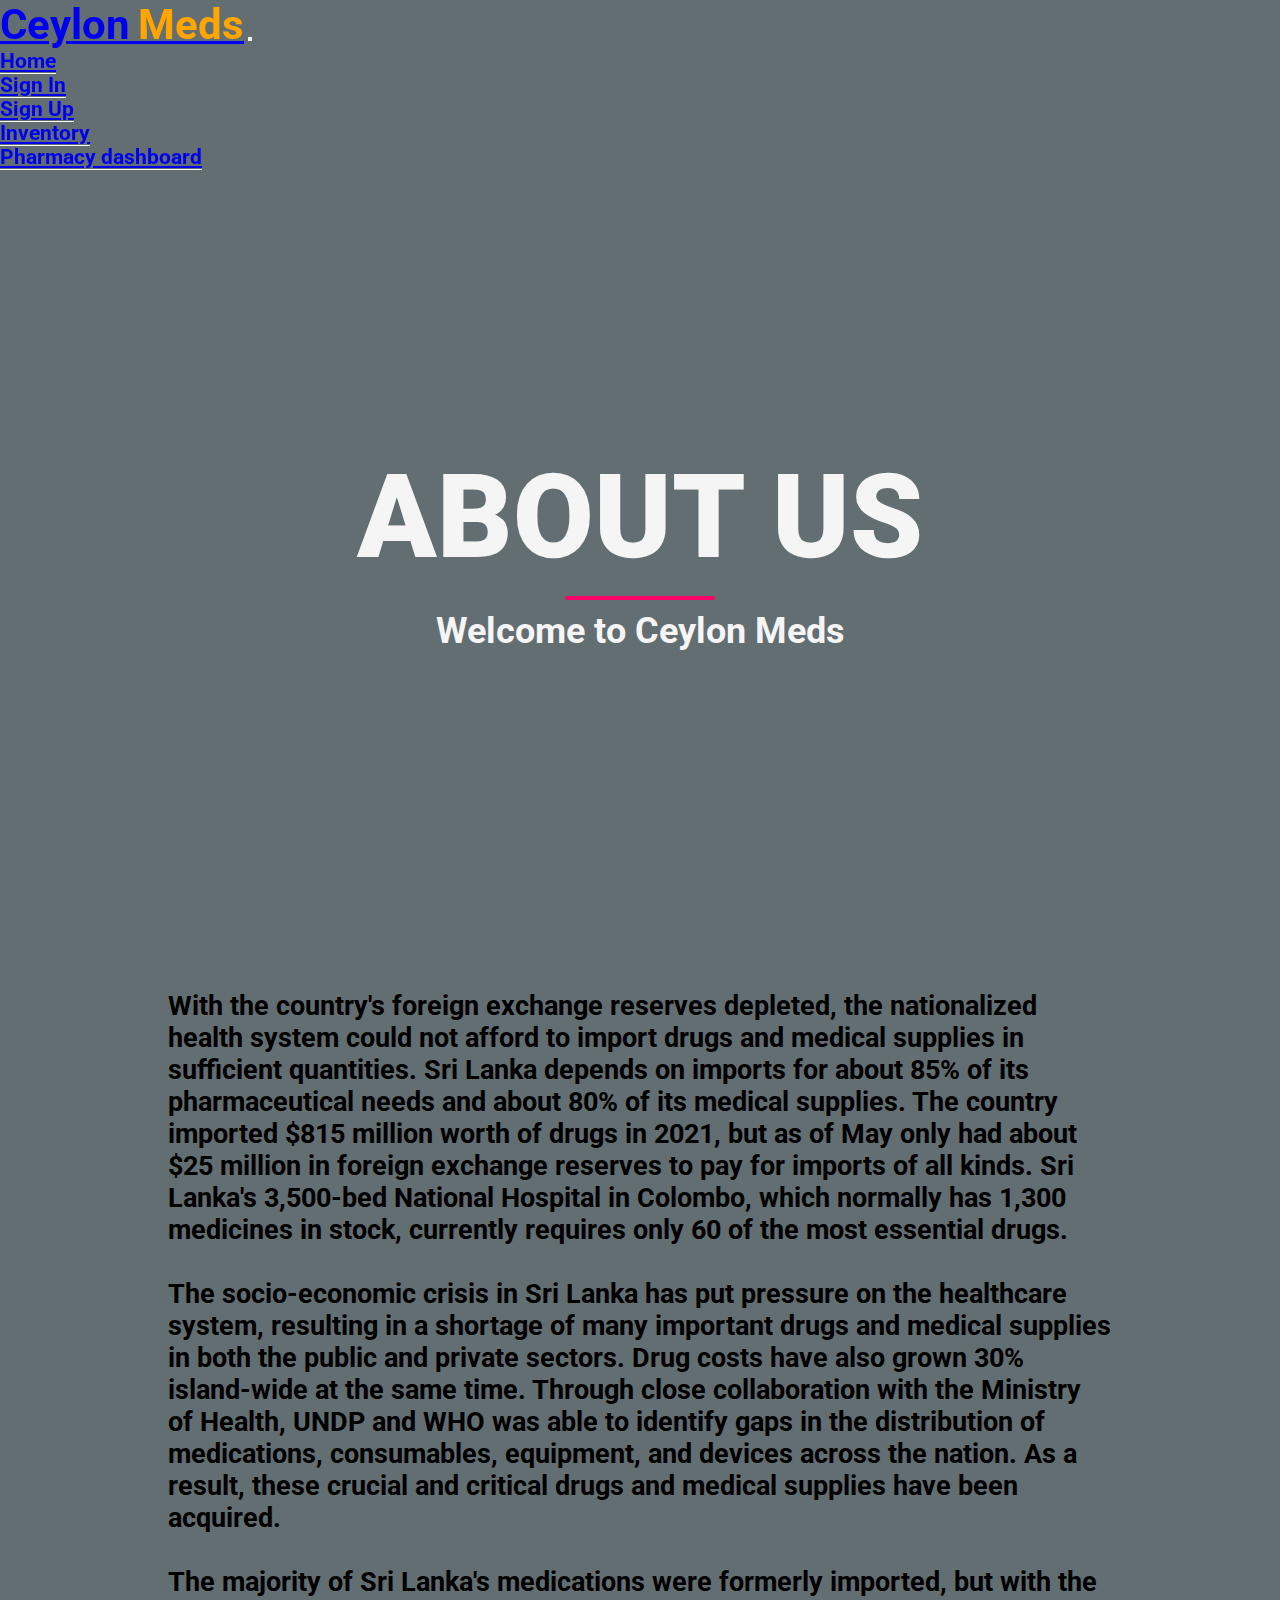
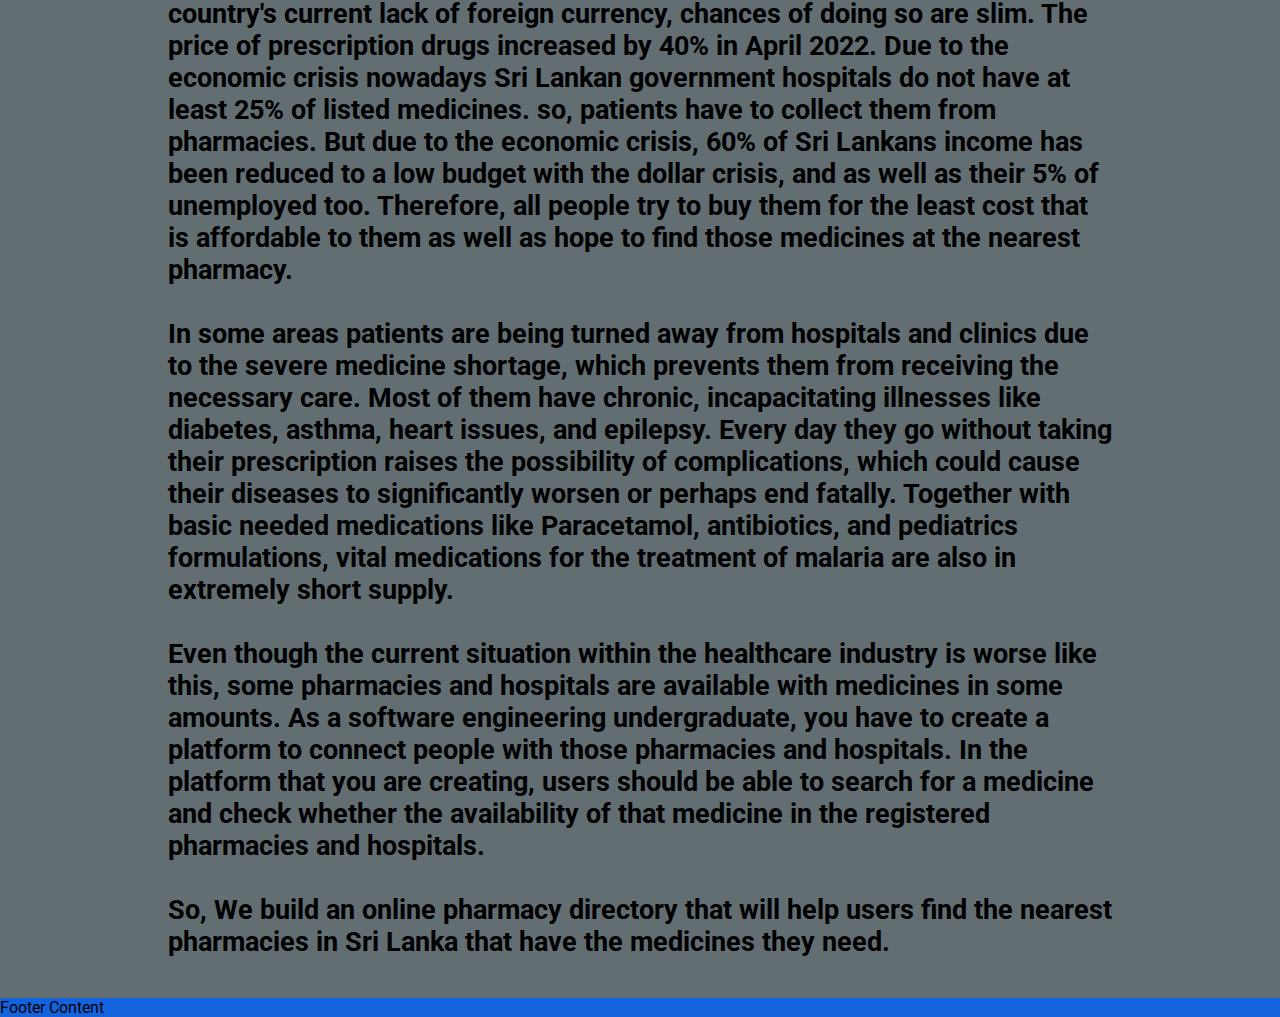
<file: index.html>
<!DOCTYPE html>
<html lang="en">

<head>
    <meta charset="UTF-8" />
    <meta http-equiv="X-UA-Compatible" content="IE=edge" />
    <meta name="viewport" content="width=device-width, initial-scale=1.0" />
    <title>About Us</title>

    <!--css-->
    <link rel="stylesheet" href="main.css" />
    <!--css-->

    <!-- bootstrap -->
    <link href="https://cdn.jsdelivr.net/npm/bootstrap@5.0.2/dist/css/bootstrap.min.css" rel="stylesheet"
          integrity="sha384-EVSTQN3/azprG1Anm3QDgpJLIm9Nao0Yz1ztcQTwFspd3yD65VohhpuuCOmLASjC" crossorigin="anonymous" />
    <!-- bootstrap -->

    <!--fonts-->
    <link rel="preconnect" href="https://fonts.googleapis.com" />
    <link rel="preconnect" href="https://fonts.googleapis.com" />
    <link rel="preconnect" href="https://fonts.gstatic.com" crossorigin />
    <link href="https://fonts.googleapis.com/css2?family=Gochi+Hand&family=Roboto:wght@100&display=swap"
          rel="stylesheet" />
    <!--fonts-->
    <!-- jquery -->
    <script src="https://ajax.googleapis.com/ajax/libs/jquery/3.6.0/jquery.min.js"></script>
    <!-- jquery -->
</head>

<body>
<header>
    <nav id="navBarId" class="resNavBar navbar navbar-expand-lg navbar-dark">
        <div class="container-fluid">
            <a class="navbar-brand" href="../index.html"><span style="font-size: 130%">Ceylon</span>
                <span style="font-size: 130%; color: #ffa500">Meds</span></a>
            <button onclick="changeColor()" class="navbar-toggler" type="button" data-bs-toggle="collapse"
                    data-bs-target="#navbarNav" aria-controls="navbarNav" aria-expanded="false" aria-label="Toggle navigation">
                <span class="navbar-toggler-icon"></span>
            </button>
            <div class="collapse navbar-collapse" id="navbarNav">
                <ul class="navbar-nav ms-md-auto gap-2">
                    <li class="nav-item rounded">
                        <a class="nav-link active" href="./index.html">Home</a>
                    </li>

                    <li class="nav-item rounded">
                        <a class="nav-link active" href="./SignIn/kavya.html">Sign In</a>
                    </li>

                    <li class="nav-item rounded">
                        <a class="nav-link active" href="./singup/Signup.html">Sign Up</a>
                    </li>
                    <li class="nav-item rounded">
                        <a class="nav-link active" href="./pramesh/bootstrap.html">Inventory</a>
                    </li>
                    <li class="nav-item rounded">
                        <a class="nav-link active" href="./dashboard/pharmacy_dashboard.html">Pharmacy dashboard</a>
                    </li>

                </ul>
            </div>
        </div>
    </nav>
    <div class="header-content">
        <h2>ABOUT US</h2>
        <div class="line"></div>
        <h3>Welcome to Ceylon Meds</h3>
    </div>
</header>

<!--about us discription-->
<section>
    <div class="dis">
        <p> With the country's foreign exchange reserves depleted, the nationalized health system could not afford to import drugs and medical supplies in sufficient quantities. Sri Lanka depends on imports for about 85% of its pharmaceutical needs and about 80% of its medical supplies. The country imported $815 million worth of drugs in 2021, but as of May only had about $25 million in foreign exchange reserves to pay for imports of all kinds. Sri Lanka's 3,500-bed National Hospital in Colombo, which normally has 1,300 medicines in stock, currently requires only 60 of the most essential drugs.
        <br><br>The socio-economic crisis in Sri Lanka has put pressure on the healthcare system, resulting in a shortage of many important drugs and medical supplies in both the public and private sectors. Drug costs have also grown 30% island-wide at the same time. Through close collaboration with the Ministry of Health, UNDP and WHO was able to identify gaps in the distribution of medications, consumables, equipment, and devices across the nation. As a result, these crucial and critical drugs and medical supplies have been acquired.<br><br>
            The majority of Sri Lanka's medications were formerly imported, but with the country's current lack of foreign currency, chances of doing so are slim. The price of prescription drugs increased by 40% in April 2022. Due to the economic crisis nowadays Sri Lankan government hospitals do not have at least 25% of listed medicines. so, patients have to collect them from pharmacies. But due to the economic crisis, 60% of Sri Lankans income has been reduced to a low budget with the dollar crisis, and as well as their 5% of unemployed too. Therefore, all people try to buy them for the least cost that is affordable to them as well as hope to find those medicines at the nearest pharmacy.<br><br>
            In some areas patients are being turned away from hospitals and clinics due to the severe medicine shortage, which prevents them from receiving the necessary care. Most of them have chronic, incapacitating illnesses like diabetes, asthma, heart issues, and epilepsy. Every day they go without taking their prescription raises the possibility of complications, which could cause their diseases to significantly worsen or perhaps end fatally. Together with basic needed medications like Paracetamol, antibiotics, and pediatrics formulations, vital medications for the treatment of malaria are also in extremely short supply.<br><br>
            Even though the current situation within the healthcare industry is worse like this, some pharmacies and hospitals are available with medicines in some amounts. As a software engineering undergraduate, you have to create a platform to connect people with those pharmacies and hospitals. In the platform that you are creating, users should be able to search for a medicine and check whether the availability of that medicine in the registered pharmacies and hospitals.<br><br>
            So, We build an online pharmacy directory that will help users find the nearest pharmacies in Sri Lanka that have the medicines they need.</p>
    </div>
</section>
<!--about us discription-->

<!--footer-->
<footer>
    <div class="text-white" style="background-color: #1363df">
        <p class="text-center p-4 m-0">Footer Content</p>
    </div>
</footer>

<script>
    $(document).ready(function () {
        $(window).scroll(function () {
            var scroll = $(window).scrollTop();
            if (scroll > 50) {
                $(".resNavBar").css("background", "#1363DF");
                $(".resNavBar").css(
                    "box-shadow",
                    "0px 10px 13px -7px #000000, 0px 21px 14px 1px rgba(0,0,0,0.04)"
                );
            } else {
                $(".resNavBar").css("background", "transparent");
                $(".resNavBar").css(
                    "box-shadow",
                    "0px 0 0 0 transparent, 0px 0 0 1px transparent"
                );
            }
        });
    });

    function changeColor() {
        document.getElementById("navBarId").style.backgroundColor = "#1363DF";
        document.getElementById("navBarId").style.boxShadow =
            "0px 10px 13px -7px #000000, 0px 21px 14px 1px rgba(0,0,0,0.04)";
    }
</script>

<!--footer-->

</body>
</html>
</file>
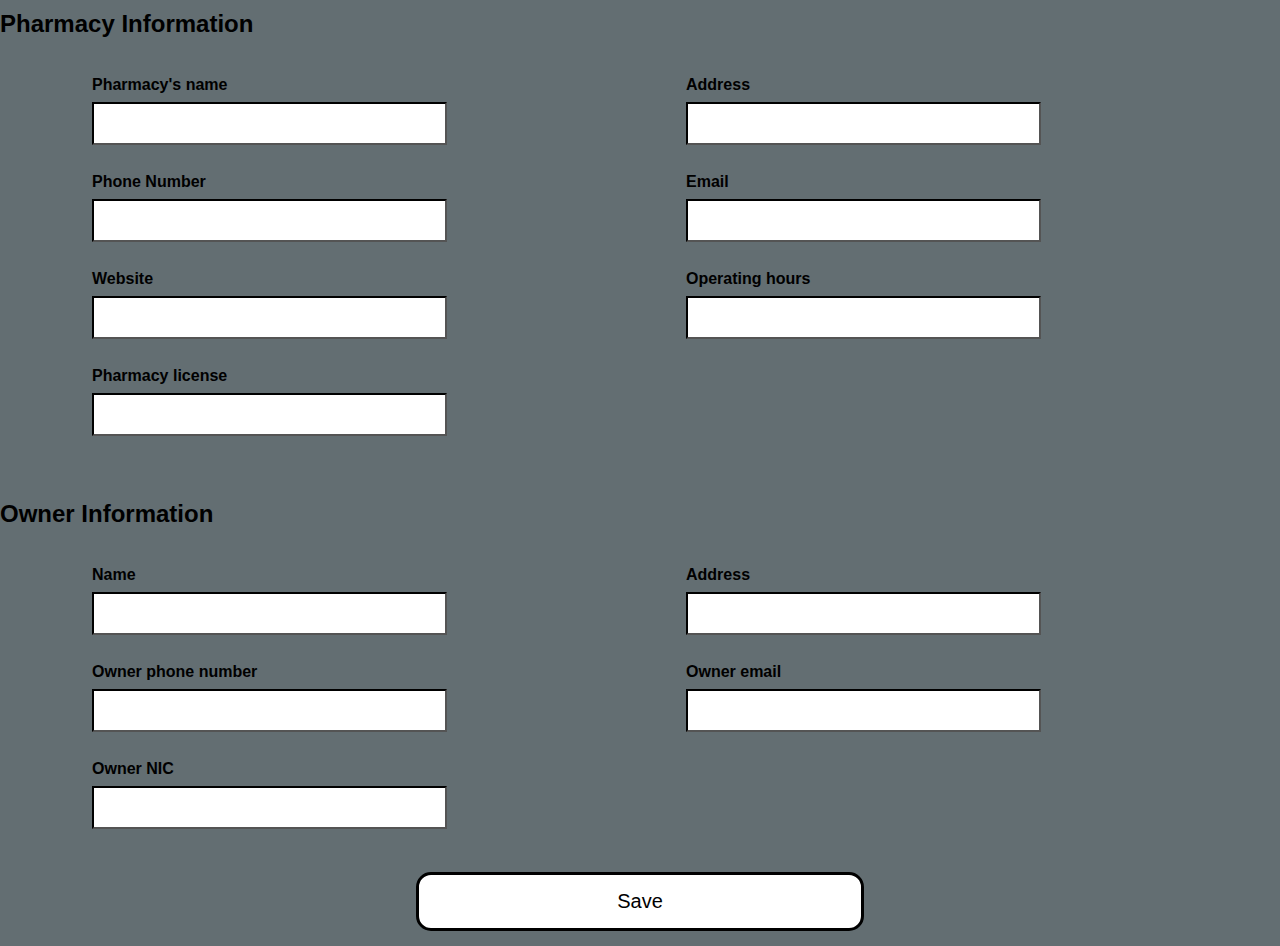
<file: dashboard/pharmacy_dashboard.html>
<html>
	<head>
		<title>Pharmacy dashboard profile</title>
		<link rel="stylesheet" href="pharmacy_dashboard_style.css">
	</head>
	<body style="margin-top:10px;">
		<h2>Pharmacy Information</h2></br></br>
		
		 <form action="">
			<table>
				<tr>
					<td>
					  <b><label for="pname">Pharmacy's name</label></b><br>
					  <input type="text" id="pname" name="pname"><br></br>
					</td>
					<td>
					  <b><label for="adress">Address</label><br></b>
					  <input type="text" id="address" name="adress"></br></br>
					</td>
				</tr>
				<tr>
				  <td>
				  <b><label for="phone">Phone Number </label></b><br>
				  <input type="tel" id="phone" name="phone"></br></br>
				  </td>
				  <td>
				  <b><label for="email">Email</label></b><br>
				  <input type="email" id="email" name="email"></br></br>
				  </td>
				</tr>
				<tr>
				  <td>
				  <b><label for="website">Website</label></b><br>
				  <input type="text" id="website" name="website"><br><br>
				  </td>
				
				  <td>
				  <b><label for="hours">Operating hours</label></b><br>
				  <input type="text" id="hours" name="hours"><br><br>
				  </td>
				</tr>
				<tr>
				  <td>
				  <b><label for="license">Pharmacy license</label></b><br>
				  <input type="text" id="license" name="license"><br><br>
				  </td>
				</tr>
			</table>
				
			   
		</form> </br></br>
		<h2>Owner Information</h2></br></br>
		
		<form>
			<table>
			<tr>
				<td>
				<b><label for="pname">Name</label><b><br>
				<input type="text" id="pname" name="pname"><br></br>
				</td>
				<td>
				<b><label for="adress">Address</label><b><br>
				<input type="text" id="address" name="adress"></br></br>
				</td>
			</tr>
			<tr>
				<td>
				<b><label for="phone">Owner phone number</label><b><br>
				<input type="tel" id="phone" name="phone"></br></br>
				</td>
				<td>
				<b><label for="email">Owner email</label><b><br>
				<input type="email" id="email" name="email"></br></br>
				</td>
			</tr>
			<tr>
				<td>
				<b><label for="NIC">Owner NIC</label><b><br>
				<input type="text" type="text" name="NIC"></br></br>
				</td>
			</tr>
			 
			 </table>
			  <center><button class="button">Save</button></center>
		</form>	
	
	
	</body>



</html>
</file>
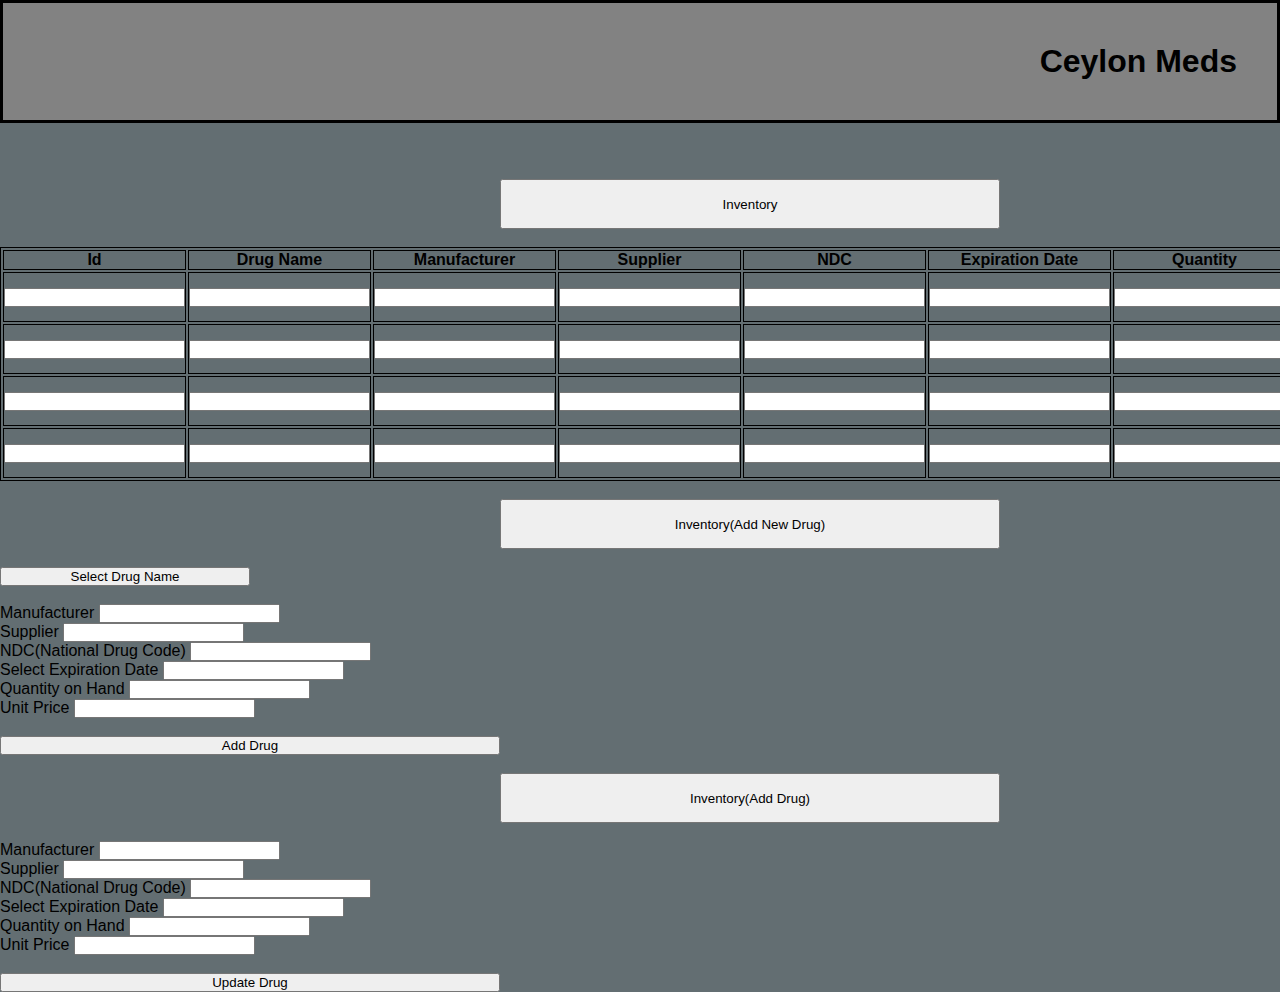
<file: pramesh/bootstrap.html>
<!DOCTYPE >
<html>
    <head>
        <title>Pharmacy Dashboard Inventory</title>
        <link rel="stylesheet" href="inventory.css">

        
    </head>


    <body>

    <h1 class="sec1">Ceylon Meds</h1>

    <div class="accordion" id="accordionExample">
    <div class="accordion-item">
      <h2 class="accordion-header" id="headingOne"><br><br>
        <button class="accordion-button" type="button" data-bs-toggle="collapse" data-bs-target="#collapseOne" aria-expanded="true" aria-controls="collapseOne">
          Inventory
        </button>
      </h2>
        <br>
      <div id="collapseOne" class="accordion-collapse collapse show" aria-labelledby="headingOne" data-bs-parent="#accordionExample">
        <div class="accordion-body">
            <table class="table">
            <tr>
                <th>Id</th>
                <th>Drug Name</th>
                <th>Manufacturer</th>
                <th>Supplier</th>
                <th>NDC</th>
                <th>Expiration Date</th>
                <th>Quantity</th>
                <th>Unit Price</th>
                <th>Actions</th>
            </tr>
            <tr>
                <td><input type="text"></td>
                <td><input type="text"></td>
                <td><input type="text"></td>
                <td><input type="text"></td>
                <td><input type="text"></td>
                <td><input type="text"></td>
                <td><input type="text"></td>
                <td><input type="text"></td>
                <td><img src="edit_FILL0_wght400_GRAD0_opsz48.svg" alt="edit icon"><img src="delete_FILL0_wght400_GRAD0_opsz48.svg" alt="delete icon">
                    
                </td>
                    
                    
            </tr>
            <tr>
                <td><input type="text"></td>
                <td><input type="text"></td>
                <td><input type="text"></td>
                <td><input type="text"></td>
                <td><input type="text"></td>
                <td><input type="text"></td>
                <td><input type="text"></td>
                <td><input type="text"></td>
                <td><img src="edit_FILL0_wght400_GRAD0_opsz48.svg" alt="edit icon"><img src="delete_FILL0_wght400_GRAD0_opsz48.svg" alt="delete icon">
                    
                </td>
            </tr>
            <tr>
                <td><input type="text"></td>
                <td><input type="text"></td>
                <td><input type="text"></td>
                <td><input type="text"></td>
                <td><input type="text"></td>
                <td><input type="text"></td>
                <td><input type="text"></td>
                <td><input type="text"></td>
                <td><img src="edit_FILL0_wght400_GRAD0_opsz48.svg" alt="edit icon"><img src="delete_FILL0_wght400_GRAD0_opsz48.svg" alt="delete icon">
                    
                </td>
            </tr>
            <tr>
                <td><input type="text"></td>
                <td><input type="text"></td>
                <td><input type="text"></td>
                <td><input type="text"></td>
                <td><input type="text"></td>
                <td><input type="text"></td>
                <td><input type="text"></td>
                <td><input type="text"></td>
                <td><img src="edit_FILL0_wght400_GRAD0_opsz48.svg" alt="edit icon"><img src="delete_FILL0_wght400_GRAD0_opsz48.svg" alt="delete icon">
                    
                </td>
            </tr>
        </table>
        </div>
      </div>
    </div>
        <br>
    <div class="accordion-item">
      <h2 class="accordion-header" id="headingTwo">
        <button class="accordion-button collapsed" type="button" data-bs-toggle="collapse" data-bs-target="#collapseTwo" aria-expanded="false" aria-controls="collapseTwo">
          Inventory(Add New Drug)
        </button>
      </h2>
        <br>
      <div id="collapseTwo" class="accordion-collapse collapse" aria-labelledby="headingTwo" data-bs-parent="#accordionExample">
        <div class="accordion-body">
            <div class="accordion-item">
                <h2 class="accordion-header" id="headingTwo">
                  <button class="accordion-button1" type="button" data-bs-toggle="collapse" data-bs-target="#collapseTwo" aria-expanded="false" aria-controls="collapseTwo">
                   Select Drug Name
                  </button>
                </h2>
                <br>
                <div id="collapseTwo" class="accordion-collapse collapse" aria-labelledby="headingTwo" data-bs-parent="#accordionExample">
                  <div class="accordion-body">

        </div>
        <p>Manufacturer  <input type="text"></p>
        <p>Supplier  <input type="text"></p>
        <p>NDC(National Drug Code)  <input type="text"></p>
        <p>Select Expiration Date  <input type="text"></p>
        <p>Quantity on Hand  <input type="text"></p>
        <p>Unit Price  <input type="text"></p>
      </div>
    </div><br>
      <button type="button" class="btn btn-primary btn-lg">Add Drug</button>
            <br><br>
    <div class="accordion-item">
      <h2 class="accordion-header" id="headingThree">
        <button class="accordion-button collapsed" type="button" data-bs-toggle="collapse" data-bs-target="#collapseThree" aria-expanded="false" aria-controls="collapseThree">
          Inventory(Add Drug)
        </button>
      </h2>
        <br>
      <div id="collapseThree" class="accordion-collapse collapse" aria-labelledby="headingThree" data-bs-parent="#accordionExample">
        <div class="accordion-body">
        </div>
        <p>Manufacturer  <input type="text"></p>
        <p>Supplier  <input type="text"></p>
        <p>NDC(National Drug Code)  <input type="text"></p>
        <p>Select Expiration Date  <input type="text"></p>
        <p>Quantity on Hand  <input type="text"></p>
        <p>Unit Price  <input type="text"></p>
      </div>
        </div><br>
        <button type="button" class="btn btn-primary btn-lg">Update Drug</button>
      </div>
    </div>
  </div>



    </body>

</html>
</file>
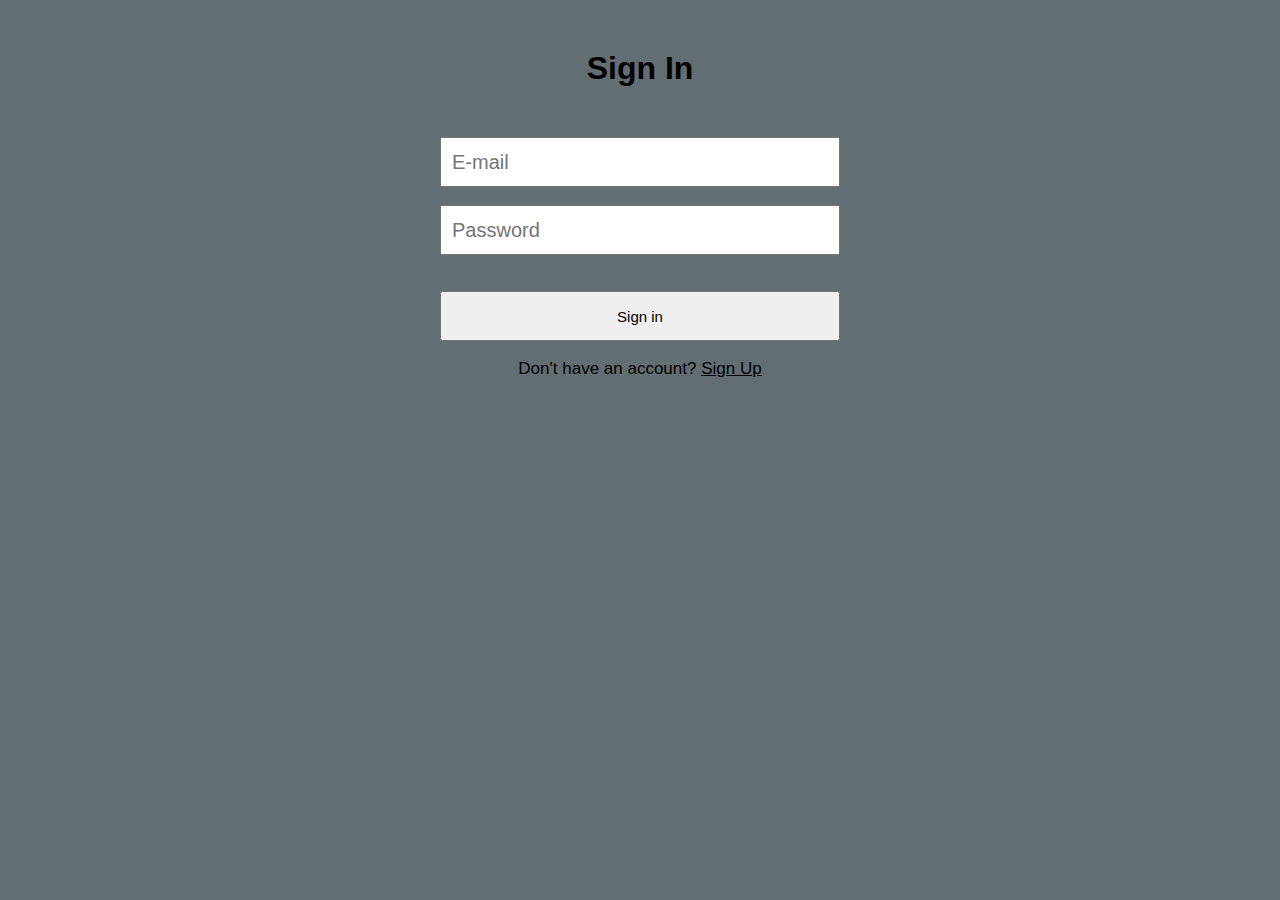
<file: SignIn/kavya.html>
<html>
    <head>
        <link rel="stylesheet" href="kStyles.css">
        <h1>Sign In</h1>
    </head>
    <body>

        <form action="">
            <div class="container">
            <input type="text" style="width: 400px; height: 50px; font-size: 20px; padding-left: 10px; font-family: Verdana, Geneva, Tahoma, sans-serif; " placeholder="E-mail" name="email" required><br><br>
            
            <input type="password" style="width: 400px; height: 50px; font-size: 20px; padding-left: 10px; font-family: Verdana, Geneva, Tahoma, sans-serif;" placeholder="Password" name="pwd" required><br><br><br>
            <button type="submit" style="width: 400px; height: 50px; text-align: center; font-size: 15px; ">Sign in</button><br><br>
            <p style="font-size: 17px; font-family: Verdana, Geneva, Tahoma, sans-serif;">Don't have an account? <a href="http://" style="color: black; ">Sign Up</a></p>
        </div>
        </form>
    
    </body>
</html>
</file>
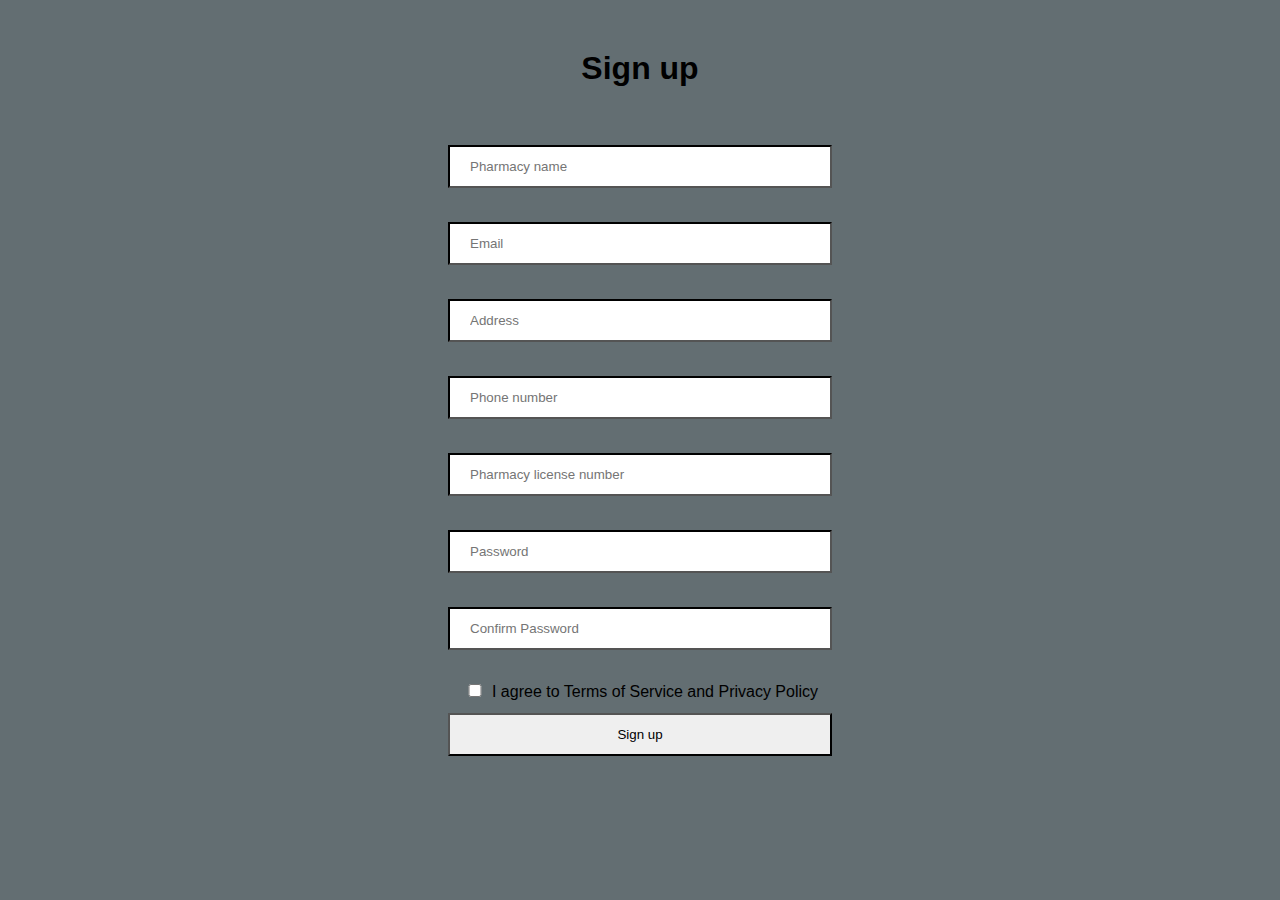
<file: singup/Signup.html>
<html>
	<head>
		<title>Sign up</title>
		<link rel="stylesheet" href="signupstyle.css">
	</head>
	<body style="margin-top:10px;">
		<center><h1 style="font-family:sans-serif;">Sign up</h1></center>
		<center>
		 <form action="">
				
				  <input type="text" id="pname" name="pname" placeholder="Pharmacy name"><br></br>
				   
				  <input type="email" id="email" name="email" placeholder="Email"><br><br>
				  <input type="text" id="address" name="adress" placeholder="Address"></br></br>
				  <input type="tel" id="phone" name="phone" placeholder="Phone number"></br></br>
				  <input type="text" id="address" name="adress" placeholder="Pharmacy license number"></br></br>
				  <input type="password" id="pwd" name="pwd" placeholder="Password"><br><br>
				  <input type="password" id="pwd" name="pwd" placeholder="Confirm Password"><br><br>
				
			  <input type="checkbox" id="agreement" name="agreement" style="width:2%;">
			  I agree to Terms of Service and Privacy Policy</br>
			  <input type="submit" value="Sign up">
		</form> 
		</center>
	
	
	
	</body>



</html>
</file>
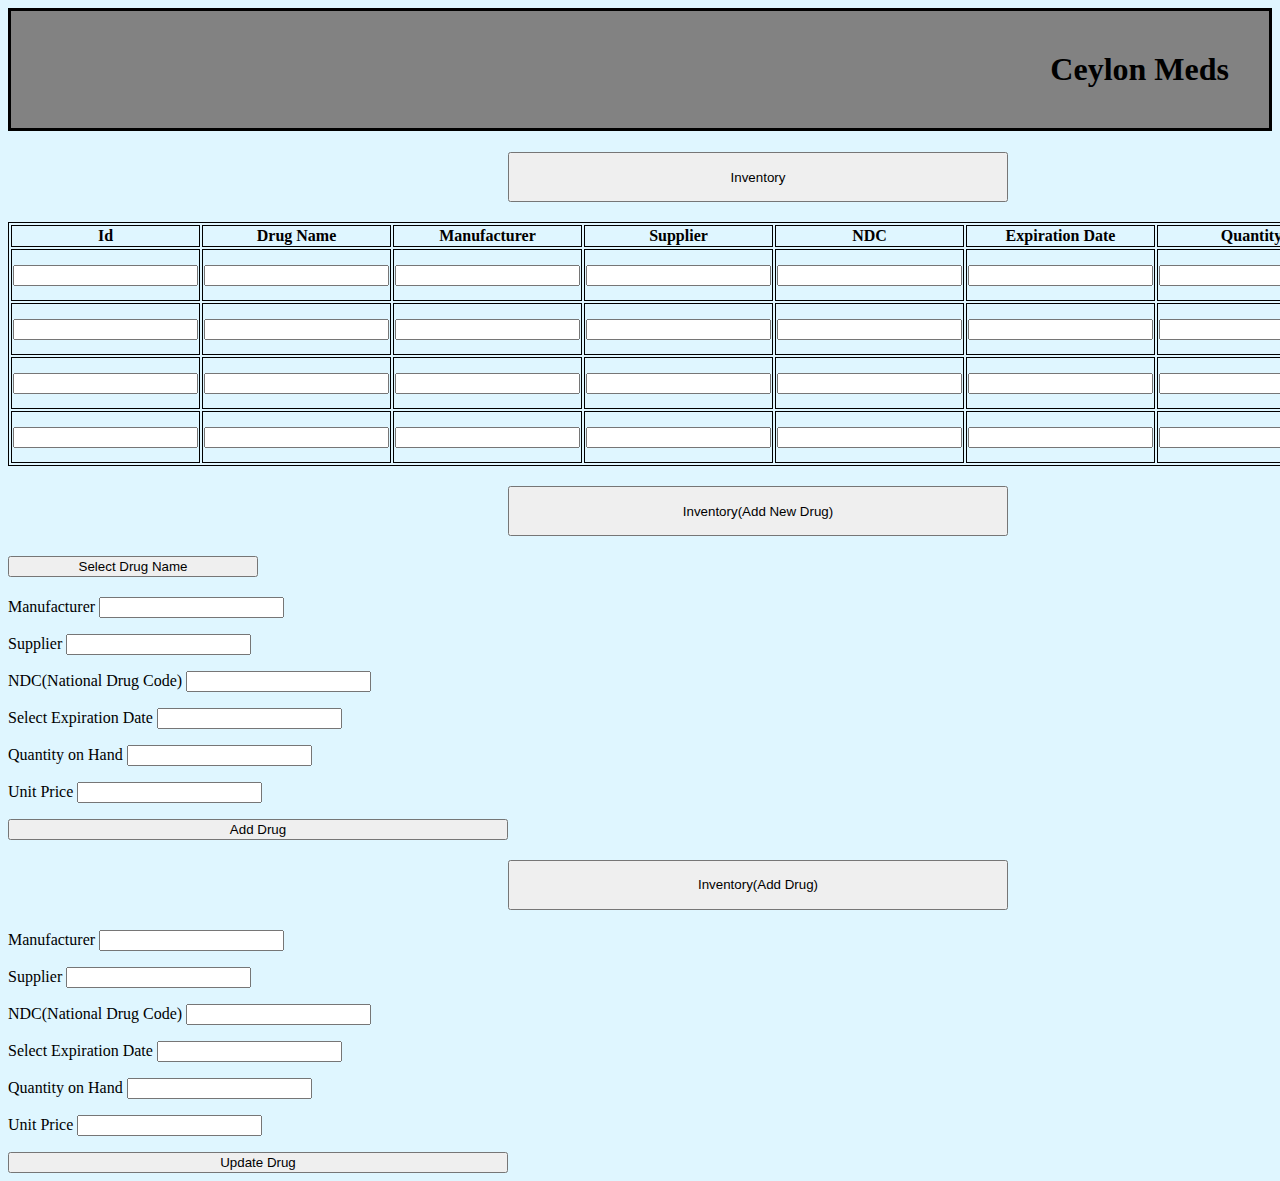
<file: pramesh/Web Project/bootstrap.html>
<!DOCTYPE >
<html>
    <head>
        <title>Pharmacy Dashboard Inventory</title>
        <link rel="stylesheet" href="inventory.css">
        <h1 class="sec1">Ceylon Meds</h1>
        
    </head>


    <body>
        
    

<div class="accordion" id="accordionExample">
    <div class="accordion-item">
      <h2 class="accordion-header" id="headingOne">
        <button class="accordion-button" type="button" data-bs-toggle="collapse" data-bs-target="#collapseOne" aria-expanded="true" aria-controls="collapseOne">
          Inventory
        </button>
      </h2>
      <div id="collapseOne" class="accordion-collapse collapse show" aria-labelledby="headingOne" data-bs-parent="#accordionExample">
        <div class="accordion-body">
            <table class="table">
            <tr>
                <th>Id</th>
                <th>Drug Name</th>
                <th>Manufacturer</th>
                <th>Supplier</th>
                <th>NDC</th>
                <th>Expiration Date</th>
                <th>Quantity</th>
                <th>Unit Price</th>
                <th>Actions</th>
            </tr>
            <tr>
                <td><input type="text"></td>
                <td><input type="text"></td>
                <td><input type="text"></td>
                <td><input type="text"></td>
                <td><input type="text"></td>
                <td><input type="text"></td>
                <td><input type="text"></td>
                <td><input type="text"></td>
                <td><img src="edit_FILL0_wght400_GRAD0_opsz48.svg" alt="edit icon"><img src="delete_FILL0_wght400_GRAD0_opsz48.svg" alt="delete icon">
                    
                </td>
                    
                    
            </tr>
            <tr>
                <td><input type="text"></td>
                <td><input type="text"></td>
                <td><input type="text"></td>
                <td><input type="text"></td>
                <td><input type="text"></td>
                <td><input type="text"></td>
                <td><input type="text"></td>
                <td><input type="text"></td>
                <td><img src="edit_FILL0_wght400_GRAD0_opsz48.svg" alt="edit icon"><img src="delete_FILL0_wght400_GRAD0_opsz48.svg" alt="delete icon">
                    
                </td>
            </tr>
            <tr>
                <td><input type="text"></td>
                <td><input type="text"></td>
                <td><input type="text"></td>
                <td><input type="text"></td>
                <td><input type="text"></td>
                <td><input type="text"></td>
                <td><input type="text"></td>
                <td><input type="text"></td>
                <td><img src="edit_FILL0_wght400_GRAD0_opsz48.svg" alt="edit icon"><img src="delete_FILL0_wght400_GRAD0_opsz48.svg" alt="delete icon">
                    
                </td>
            </tr>
            <tr>
                <td><input type="text"></td>
                <td><input type="text"></td>
                <td><input type="text"></td>
                <td><input type="text"></td>
                <td><input type="text"></td>
                <td><input type="text"></td>
                <td><input type="text"></td>
                <td><input type="text"></td>
                <td><img src="edit_FILL0_wght400_GRAD0_opsz48.svg" alt="edit icon"><img src="delete_FILL0_wght400_GRAD0_opsz48.svg" alt="delete icon">
                    
                </td>
            </tr>
        </table>
        </div>
      </div>
    </div>
    <div class="accordion-item">
      <h2 class="accordion-header" id="headingTwo">
        <button class="accordion-button collapsed" type="button" data-bs-toggle="collapse" data-bs-target="#collapseTwo" aria-expanded="false" aria-controls="collapseTwo">
          Inventory(Add New Drug)
        </button>
      </h2>
      <div id="collapseTwo" class="accordion-collapse collapse" aria-labelledby="headingTwo" data-bs-parent="#accordionExample">
        <div class="accordion-body">
            <div class="accordion-item">
                <h2 class="accordion-header" id="headingTwo">
                  <button class="accordion-button1" type="button" data-bs-toggle="collapse" data-bs-target="#collapseTwo" aria-expanded="false" aria-controls="collapseTwo">
                   Select Drug Name
                  </button>
                </h2>
                <div id="collapseTwo" class="accordion-collapse collapse" aria-labelledby="headingTwo" data-bs-parent="#accordionExample">
                  <div class="accordion-body">

        </div>
        <p>Manufacturer  <input type="text"></p>
        <p>Supplier  <input type="text"></p>
        <p>NDC(National Drug Code)  <input type="text"></p>
        <p>Select Expiration Date  <input type="text"></p>
        <p>Quantity on Hand  <input type="text"></p>
        <p>Unit Price  <input type="text"></p>
      </div>
    </div>
      <button type="button" class="btn btn-primary btn-lg">Add Drug</button>
    <div class="accordion-item">
      <h2 class="accordion-header" id="headingThree">
        <button class="accordion-button collapsed" type="button" data-bs-toggle="collapse" data-bs-target="#collapseThree" aria-expanded="false" aria-controls="collapseThree">
          Inventory(Add Drug)
        </button>
      </h2>
      <div id="collapseThree" class="accordion-collapse collapse" aria-labelledby="headingThree" data-bs-parent="#accordionExample">
        <div class="accordion-body">
        </div>
        <p>Manufacturer  <input type="text"></p>
        <p>Supplier  <input type="text"></p>
        <p>NDC(National Drug Code)  <input type="text"></p>
        <p>Select Expiration Date  <input type="text"></p>
        <p>Quantity on Hand  <input type="text"></p>
        <p>Unit Price  <input type="text"></p>
      </div>
        </div>
        <button type="button" class="btn btn-primary btn-lg">Update Drug</button>
      </div>
    </div>
  </div>
</body>
</file>
<file: main.css>
* {
    margin: 0;
    padding: 0;
    box-sizing: border-box;
    font-family: "Roboto", sans-serif;
}

body {
    font-family: Montserrat, sans-serif;
    background-color: #636e72 !important;
}

header {
    width: 100%;
    height: 100vh;
    background-image: url("https://cdn.pixabay.com/photo/2020/03/03/04/52/pill-4897529_1280.jpg");
    background-position: bottom;
    background-size: cover;
    display: flex;
    align-items: center;
    justify-content: center;
}

/* Navbar */

.navbar-brand {
    font-size: 2rem !important;
    font-weight: bold;
}
.navbar {
    font-weight: bold;
    width: 100vw !important;
}

.navbar-nav .nav-item {
    border-radius: 50px;
}
.navbar-nav .nav-item:hover {
    background-color: #0d4599;
    -webkit-box-shadow: 0px 10px 13px -7px #000000,
    0px 1px 28px 6px rgba(0, 0, 0, 0.2);
    box-shadow: 0px 10px 13px -7px #000000, 0px 1px 28px 6px rgba(0, 0, 0, 0.2);
    border-bottom: 1px solid white;
}
.nav-item {
    font-size: 1.3rem;
}
.nav-item .nav-link {
    border-bottom: 1px solid white;
}
nav {
    position: fixed !important;
    top: 0;
    width: 100%;
    z-index: 99;
}
.resNavBar {
    background-color: transparent;
}

/* Navbar */

.header-content {
    margin-top: 200px;
    color: whitesmoke;
    text-align: center;
}

.header-content h3 {
    font-size: 4vmin;
    font-weight: 700;
}

.line {
    width: 150px;
    height: 4px;
    background: #fc036b;
    margin: 10px auto;
    border-radius: 5px;
}

.header-content h2 {
    font-size: 13vmin;
    font-weight: 900;
}

.dis p {
    margin: 30px 30px;
    padding: 10px 10px;
    color: black;
    font-weight: bold;
    font-size: 3vmin;
}

/* about us */
section {
    width: 80%;
    margin: 80px auto 0px auto;
}

.title {
    text-align: center;
    font-size: 5vmin;
    color: #2f3640;
}

.title p {
    margin-top: 30px;
    font-weight: bold;
    font-size: 3vmin;
    align-items: center;
    justify-content: center;
}

/* about us */
</file>
<file: dashboard/pharmacy_dashboard_style.css>
input{
	
  width: 60%;
  padding: 12px 20px;
  margin: 8px 0;
  box-sizing: border-box;
  border-width:2px;
  border-color:black;
  font-family:sans-serif;
}

table{
	width:100%;
	padding-left:90px;
}

* {
    margin: 0;
    padding: 0;
    box-sizing: border-box;
    font-family: "Roboto", sans-serif;
}

body {
    font-family: Montserrat, sans-serif;
    background-color: #636e72 !important;
}
 
 td{
	 font-weight:50px;
 }
 
 .button {
  background-color: white; /* Green */
  border: solid black 3px;
  color: black;
  padding: 15px 32px;
  text-align: center;
  text-decoration: none;
  display: inline-block;
  font-size: 20px;
  margin: 15px 2px;
  border-radius: 15px;
  cursor: pointer;
  width:35%;
  font-family:sans-serif;
  font-weight:70px;
  
}
</file>
<file: pramesh/inventory.css>
* {
    margin: 0;
    padding: 0;
    box-sizing: border-box;
    font-family: "Roboto", sans-serif;
}

body {
    font-family: Montserrat, sans-serif;
    background-color: #636e72 !important;
}

.sec1{  
        background-color: #828282;
        text-align: right;
        padding: 40px; 
        border-style: solid;
        width: 100%;
    }

    .table{
        width: 100%;
        border: 1px solid black;
    }
    
    th{
        border: 1px solid black;
    }

    td{
        border: 1px solid black;
    }
    .accordion-button{
        margin-left: 500px;
        width: 500px;
        height: 50px;
        align-items: center;
        justify-content: center;
    }

    .accordion-button1{
        width: 250px;
        
    }
    .btn{
        width: 500px;
        
    }
</file>
<file: SignIn/kStyles.css>
* {
    margin: 0;
    padding: 0;
    box-sizing: border-box;
    font-family: "Roboto", sans-serif;
}

body {
    font-family: Montserrat, sans-serif;
    background-color: #636e72 !important;
}

h1 {
    text-align: center;
    font-family: Verdana, Geneva, Tahoma, sans-serif;
    margin: 50px 50px;
}

.container {
    text-align: center;
    
}
</file>
<file: singup/signupstyle.css>
* {
    margin: 0;
    padding: 0;
    box-sizing: border-box;
    font-family: "Roboto", sans-serif;
}

body {
    font-family: Montserrat, sans-serif;
    background-color: #636e72 !important;
}


input{
	
  width: 30%;
  padding: 12px 20px;
  margin: 8px 0;
  box-sizing: border-box;
  border-width:2px;
  border-color:black;
  font-family:sans-serif;
}

h1{
	 font-family:sans-serif;
    margin: 50px 50px;
}
</file>
<file: pramesh/Web Project/inventory.css>
.sec1{  
        background-color: #828282;
        text-align: right;
        padding: 40px; 
        border-style: solid;
    }
    


    body{background-color: #dff6ff !important;
    }
    .table{
        width: 100%;
        border: 1px solid black;
    }
    
    th{
        border: 1px solid black;
    }

    td{
        border: 1px solid black;
    }
    .accordion-button{
        margin-left: 500px;
        width: 500px;
        height: 50px;
    }

    .accordion-button1{
        width: 250px;
        
    }
    .btn{
        width: 500px;
        
    }
</file>
